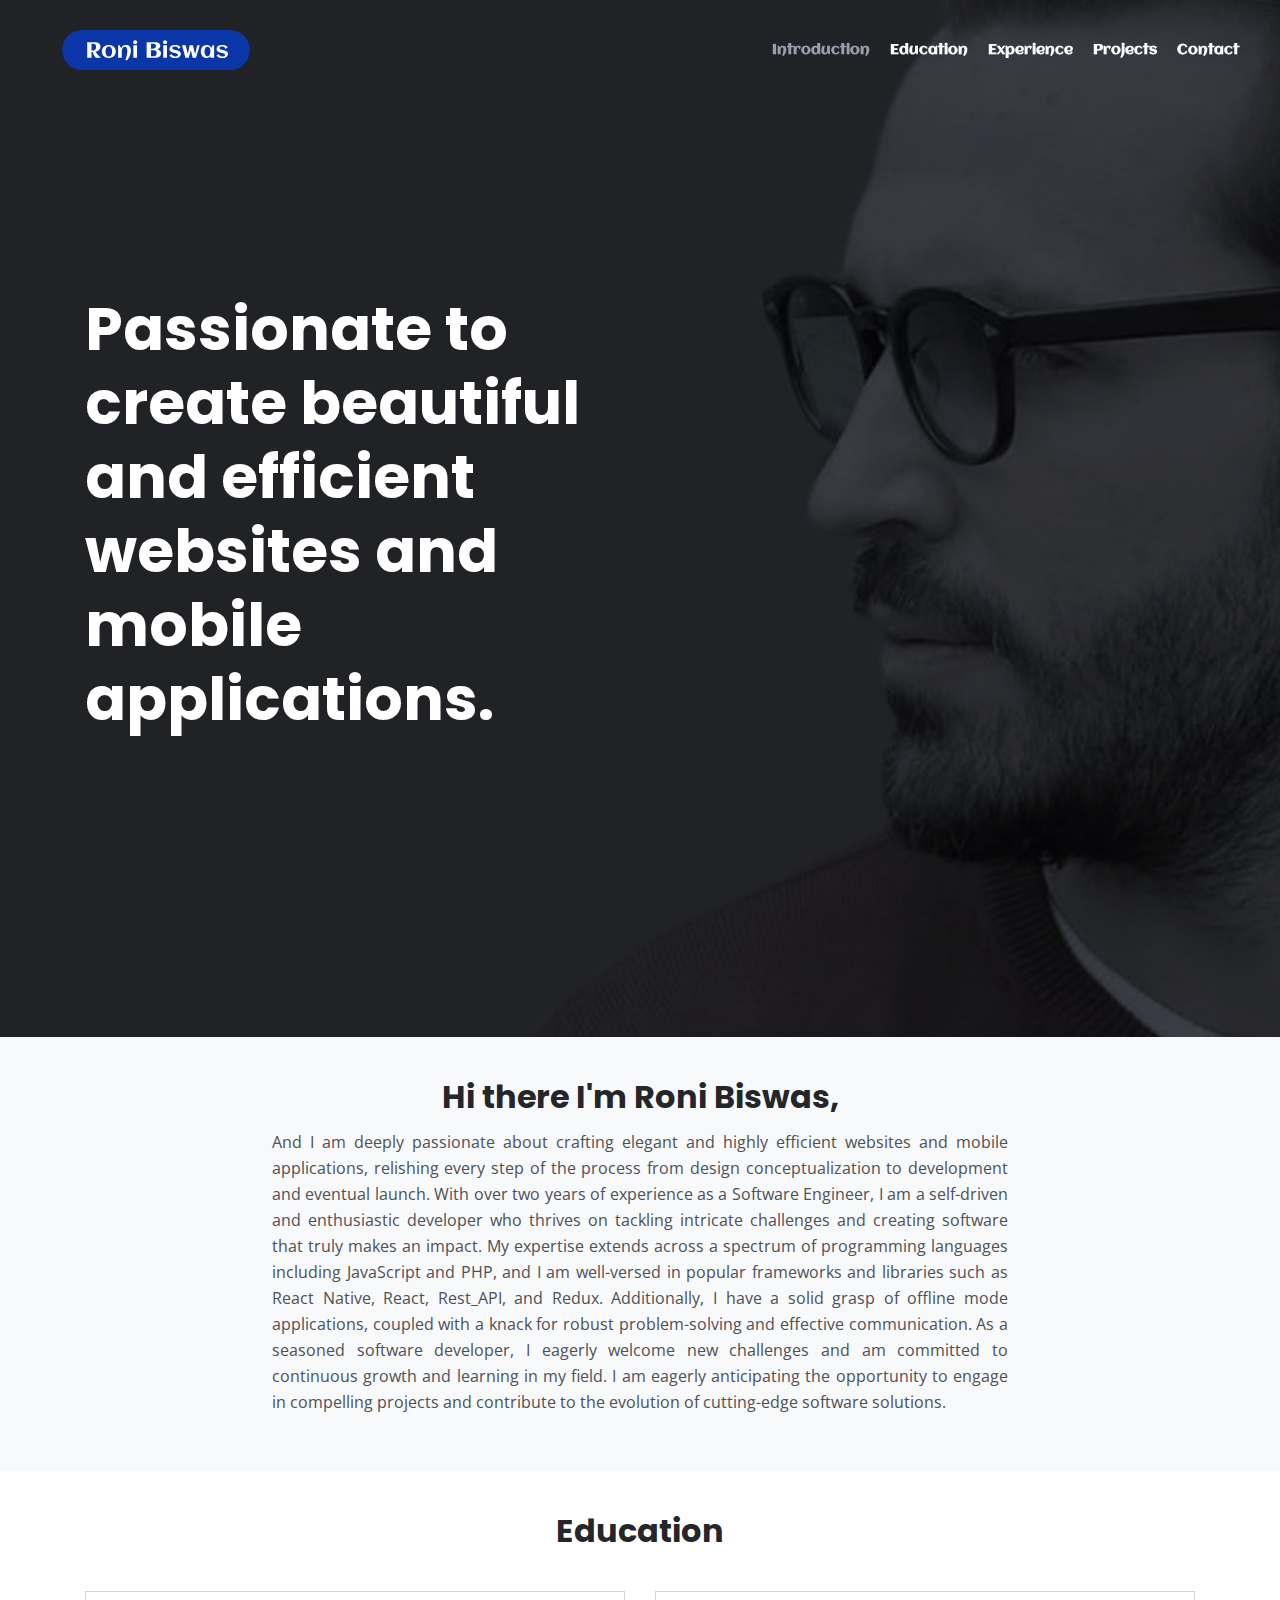
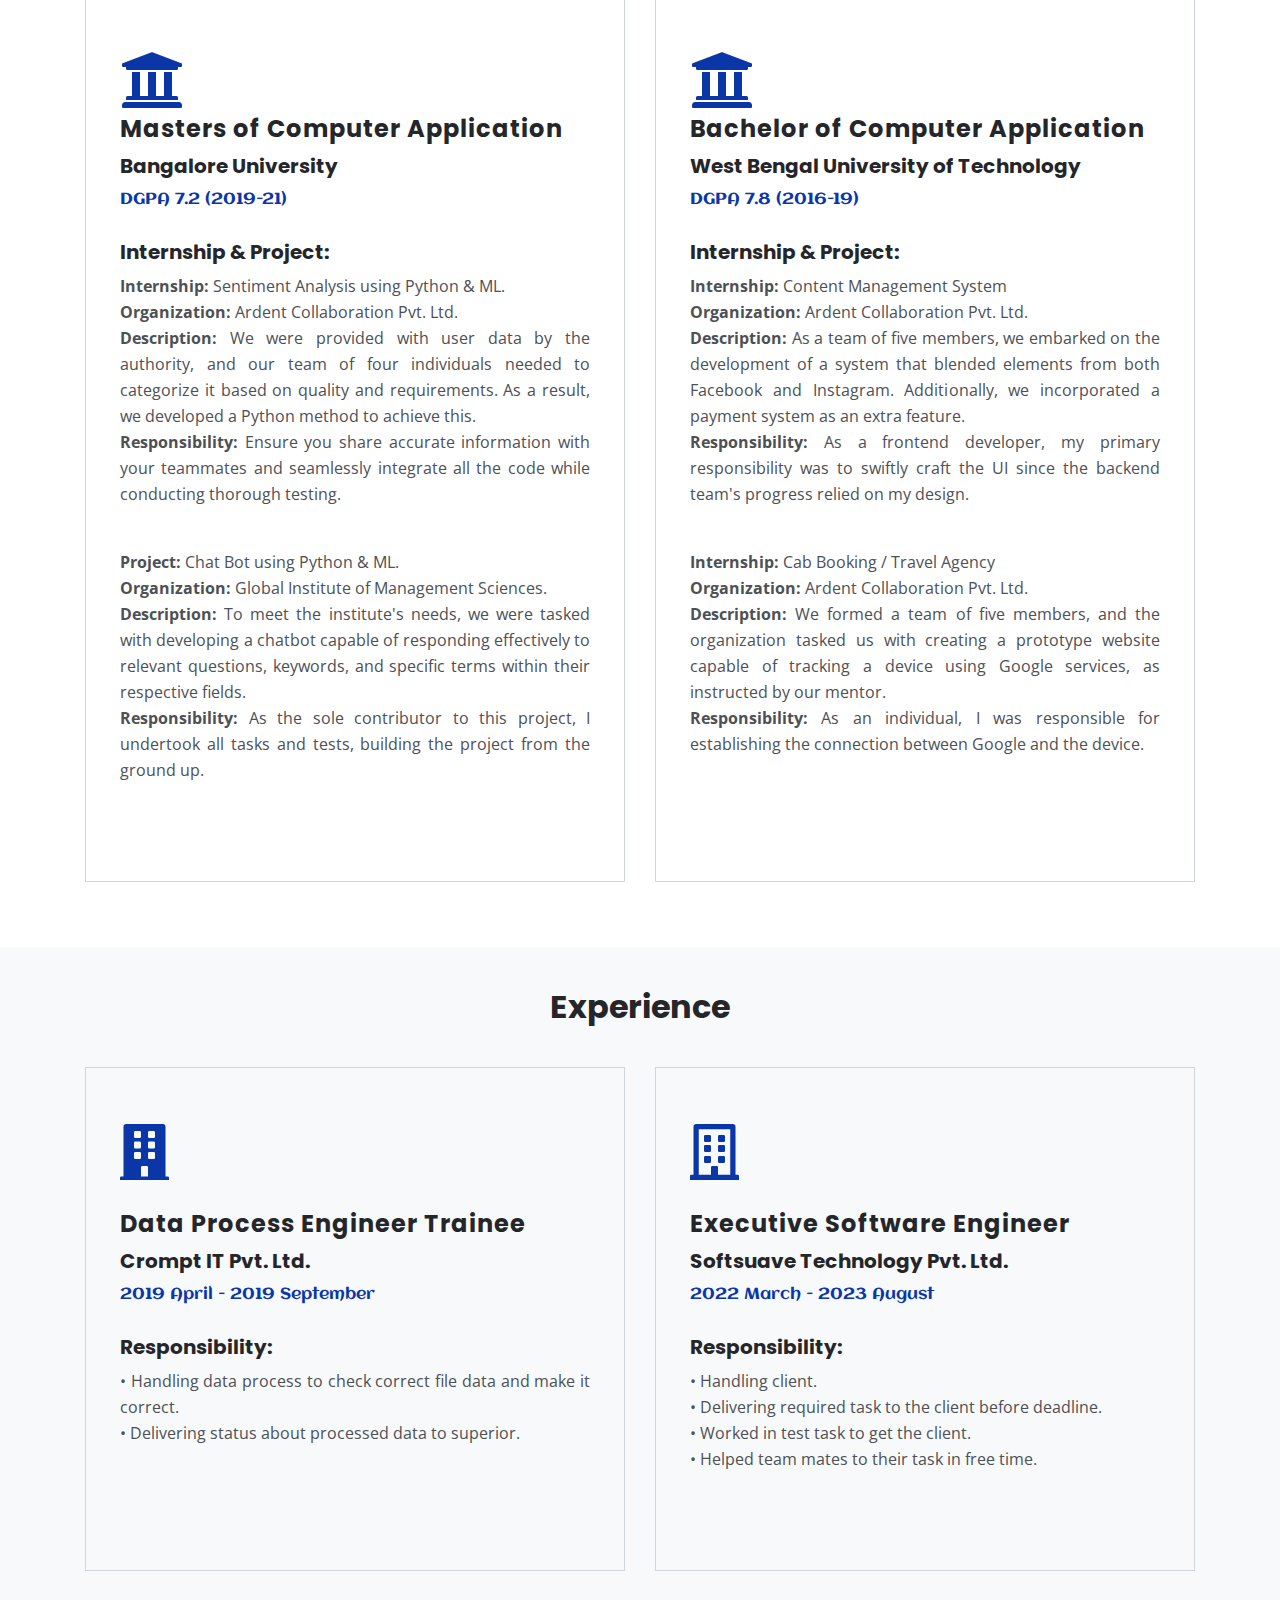
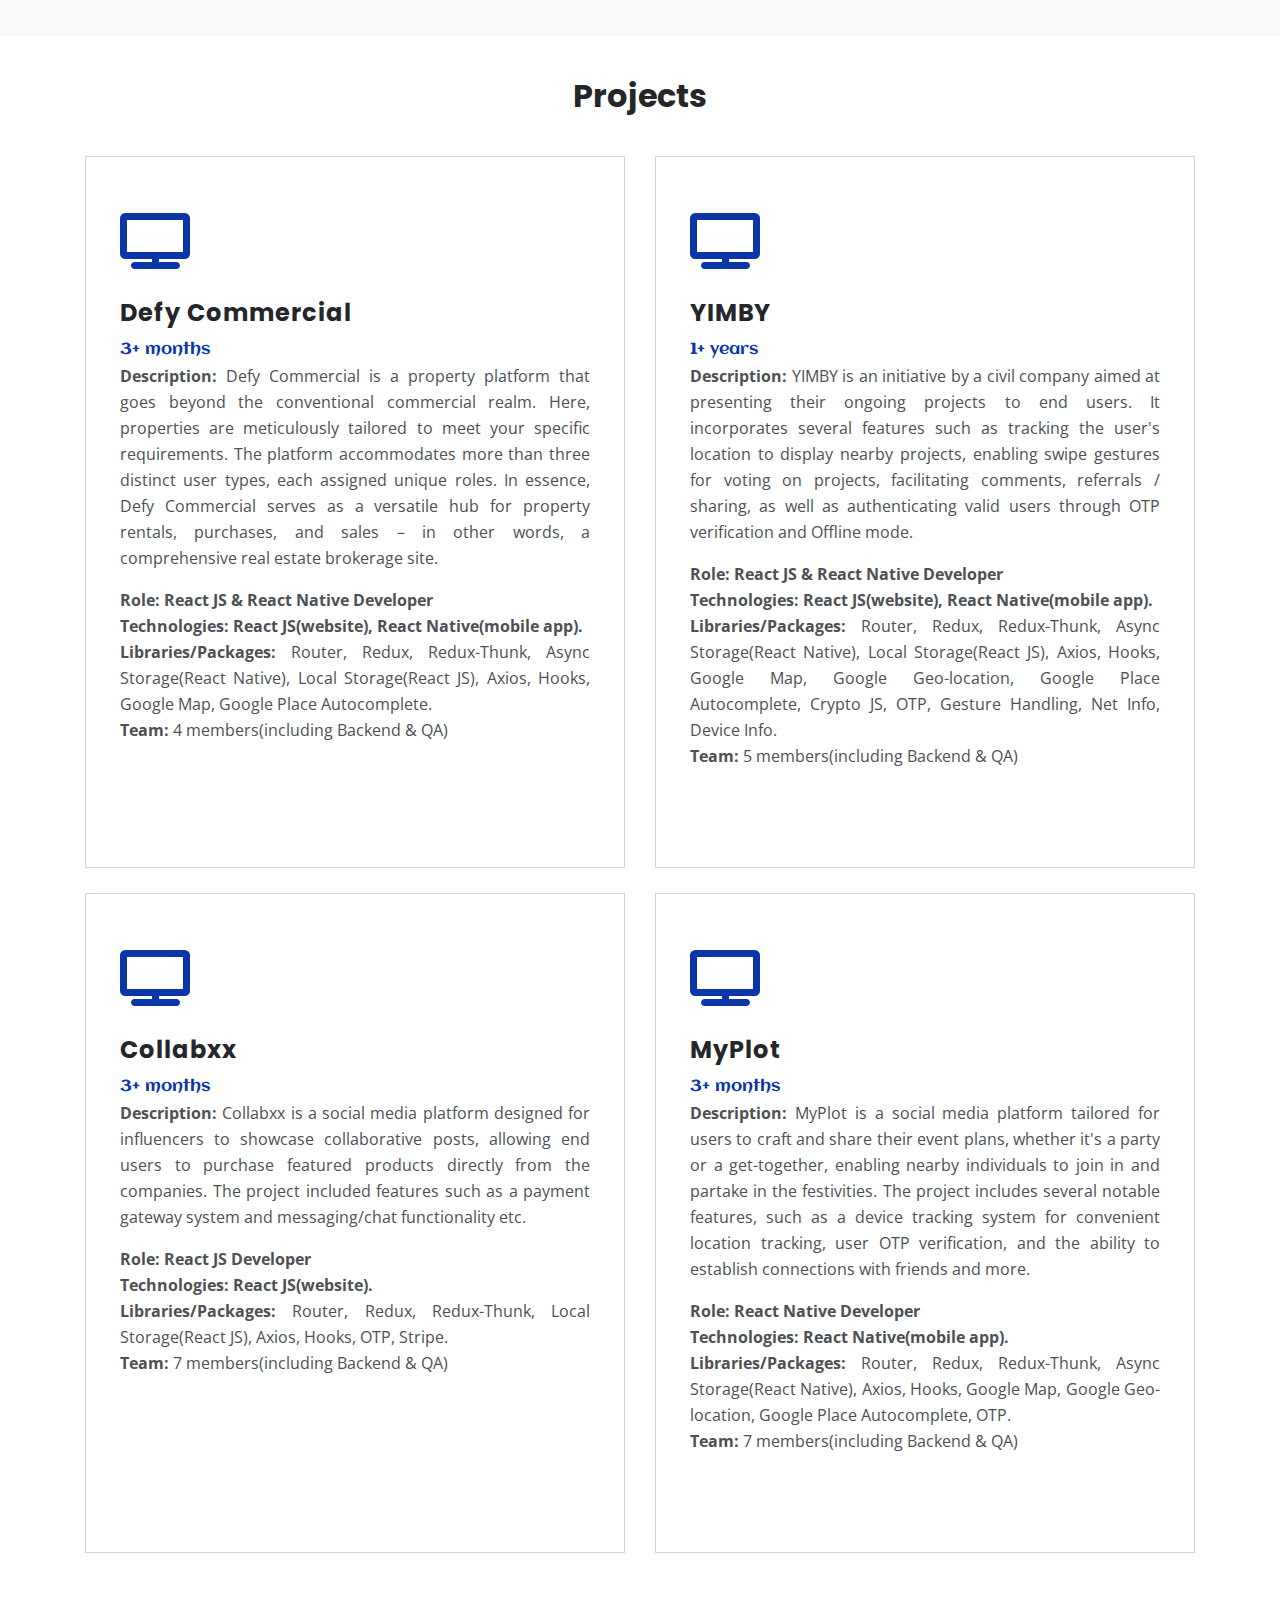
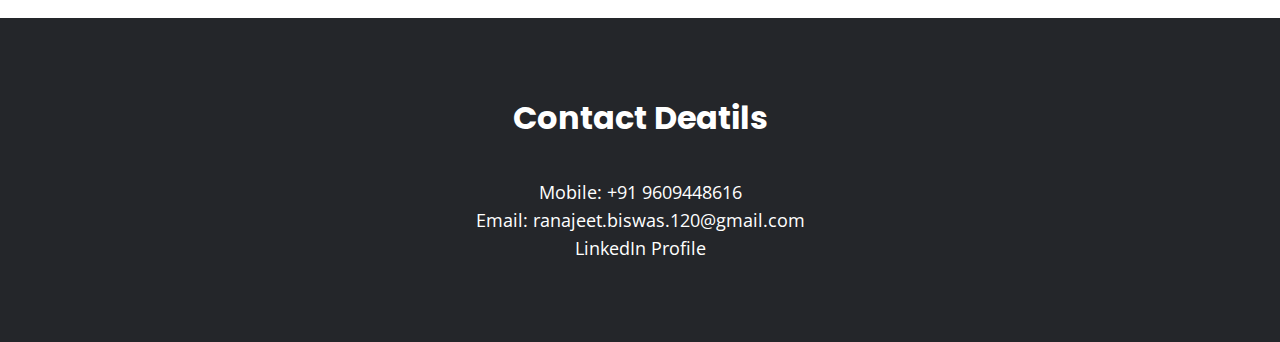
<file: index.html>
<!DOCTYPE html>
<html lang="en">
  <head>
    <meta charset="utf-8" />
    <meta
      name="viewport"
      content="width=device-width, initial-scale=1, shrink-to-fit=no"
    />

    <!-- SEO Meta Tags -->
    <meta name="description" content="Your description" />
    <meta name="author" content="Roni Biswas" />
    <!-- OG Meta Tags to improve the way the post looks when you share the page on Facebook, Twitter, LinkedIn -->
    <meta property="og:site_name" content="" />
    <!-- website name -->
    <meta property="og:site" content="" />
    <!-- website link -->
    <meta property="og:title" content="" />
    <!-- title shown in the actual shared post -->
    <meta property="og:description" content="" />
    <!-- description shown in the actual shared post -->
    <meta property="og:image" content="" />
    <!-- image link, make sure it's jpg -->
    <meta property="og:url" content="" />
    <!-- where do you want your post to link to -->
    <meta name="twitter:card" content="summary_large_image" />
    <!-- to have large image post format in Twitter -->

    <!-- Webpage Title -->
    <title>Portfolio</title>

    <link rel="preconnect" href="https://fonts.gstatic.com" />
    <link
      href="https://fonts.googleapis.com/css2?family=Open+Sans:ital,wght@0,400;0,600;0,700;1,400&family=Poppins:wght@600&display=swap"
      rel="stylesheet"
    />
    <link href="css/bootstrap.css" rel="stylesheet" />
    <link href="css/fontawesome-all.css" rel="stylesheet" />
    <link href="css/styles.css" rel="stylesheet" />
    <link rel="preconnect" href="https://fonts.googleapis.com" />
    <link rel="preconnect" href="https://fonts.gstatic.com" crossorigin />
    <link
      href="https://fonts.googleapis.com/css2?family=Aclonica&display=swap"
      rel="stylesheet"
    />
    <link rel="icon" href="images/logo.svg" />
  </head>
  <body
    data-spy="scroll"
    data-target=".fixed-top"
    style="font-family: Aclonica"
  >
    <nav class="navbar navbar-expand-lg fixed-top navbar-dark">
      <div class="container">
        <a class="navbar-brand logo-image" href="index.html">
          <img src="images/PortfolioLogo.svg" alt="alternative" />
        </a>

        <button
          class="navbar-toggler p-0 border-0"
          type="button"
          data-toggle="offcanvas"
        >
          <span class="navbar-toggler-icon"></span>
        </button>

        <div
          class="navbar-collapse offcanvas-collapse"
          id="navbarsExampleDefault"
        >
          <ul class="navbar-nav ml-auto">
            <li class="nav-item">
              <a class="nav-link page-scroll" href="#header"
                >Introduction <span class="sr-only">(current)</span></a
              >
            </li>
            <li class="nav-item">
              <a class="nav-link page-scroll" href="#Education">Education</a>
            </li>
            <li class="nav-item">
              <a class="nav-link page-scroll" href="#Experience">Experience</a>
            </li>
            <li class="nav-item">
              <a class="nav-link page-scroll" href="#Projects">Projects</a>
            </li>
            <li class="nav-item">
              <a class="nav-link page-scroll" href="#Contact">Contact</a>
            </li>
          </ul>
        </div>
      </div>
    </nav>

    <!--  Header  -->
    <header id="header" class="header">
      <div class="container">
        <div class="row">
          <div class="col-lg-6">
            <div class="text-container">
              <h1 class="h1-large" style="margin: 0">
                Passionate to create beautiful and efficient websites and mobile
                applications.
              </h1>
            </div>
          </div>
        </div>
      </div>
    </header>

    <!--  Introduction  -->
    <div id="services" class="basic-2 bg-gray">
      <div class="container">
        <div class="row">
          <div class="col-lg-12">
            <h2 class="h2-heading2">Hi there I'm Roni Biswas,</h2>
            <p class="p-heading" style="text-align: justify">
              And I am deeply passionate about crafting elegant and highly
              efficient websites and mobile applications, relishing every step
              of the process from design conceptualization to development and
              eventual launch. With over two years of experience as a Software
              Engineer, I am a self-driven and enthusiastic developer who
              thrives on tackling intricate challenges and creating software
              that truly makes an impact. My expertise extends across a spectrum
              of programming languages including JavaScript and PHP, and I am
              well-versed in popular frameworks and libraries such as React
              Native, React, Rest_API, and Redux. Additionally, I have a solid
              grasp of offline mode applications, coupled with a knack for
              robust problem-solving and effective communication. As a seasoned
              software developer, I eagerly welcome new challenges and am
              committed to continuous growth and learning in my field. I am
              eagerly anticipating the opportunity to engage in compelling
              projects and contribute to the evolution of cutting-edge software
              solutions.
            </p>
          </div>
        </div>
      </div>
    </div>

    <!-- Education Details -->
    <div id="Education" class="basic-2">
      <div class="container">
        <div class="row">
          <div class="col-lg-12">
            <h2 class="h2-heading">Education</h2>
          </div>
        </div>
        <div class="row">
          <div class="col-lg-6">
            <div class="text-box">
              <i class="fa fa-university fa-4x iconColor"></i>
              <h4>Masters of Computer Application</h4>
              <h5>Bangalore University</h5>
              <div class="time blue">DGPA 7.2 (2019-21)</div>
              <br />
              <h5>Internship & Project:</h5>
              <p>
                <b>Internship:</b> Sentiment Analysis using Python & ML.<br />
                <b>Organization:</b> Ardent Collaboration Pvt. Ltd.<br />
                <b>Description:</b> We were provided with user data by the
                authority, and our team of four individuals needed to categorize
                it based on quality and requirements. As a result, we developed
                a Python method to achieve this.<br />
                <b>Responsibility:</b> Ensure you share accurate information
                with your teammates and seamlessly integrate all the code while
                conducting thorough testing.<br />
              </p>
              <br />
              <p>
                <b>Project:</b> Chat Bot using Python & ML.<br />
                <b>Organization:</b> Global Institute of Management Sciences.<br />
                <b>Description:</b> To meet the institute's needs, we were
                tasked with developing a chatbot capable of responding
                effectively to relevant questions, keywords, and specific terms
                within their respective fields.<br />
                <b>Responsibility:</b> As the sole contributor to this project,
                I undertook all tasks and tests, building the project from the
                ground up.<br />
              </p>
            </div>
          </div>
          <div class="col-lg-6">
            <div class="text-box">
              <i class="fa fa-university fa-4x iconColor"></i>
              <h4>Bachelor of Computer Application</h4>
              <h5>West Bengal University of Technology</h5>
              <div class="time blue">DGPA 7.8 (2016-19)</div>
              <br />
              <h5>Internship & Project:</h5>
              <p>
                <b>Internship:</b> Content Management System<br />
                <b>Organization:</b> Ardent Collaboration Pvt. Ltd.<br />
                <b>Description:</b> As a team of five members, we embarked on
                the development of a system that blended elements from both
                Facebook and Instagram. Additionally, we incorporated a payment
                system as an extra feature.<br />
                <b>Responsibility:</b> As a frontend developer, my primary
                responsibility was to swiftly craft the UI since the backend
                team's progress relied on my design.<br />
              </p>
              <br />
              <p>
                <b>Internship:</b> Cab Booking / Travel Agency<br />
                <b>Organization:</b> Ardent Collaboration Pvt. Ltd.<br />
                <b>Description:</b> We formed a team of five members, and the
                organization tasked us with creating a prototype website capable
                of tracking a device using Google services, as instructed by our
                mentor.<br />
                <b>Responsibility:</b> As an individual, I was responsible for
                establishing the connection between Google and the device.<br />
              </p>
            </div>
          </div>
        </div>
      </div>
    </div>

    <!-- Experience -->
    <div id="Experience" class="basic-2 bg-gray">
      <div class="container">
        <div class="row">
          <div class="col-lg-12">
            <h2 class="h2-heading">Experience</h2>
          </div>
        </div>
        <div class="row">
          <div class="col-lg-6">
            <div class="text-box">
              <i class="fas fa-building fa-4x iconColor"></i>
              <h4>Data Process Engineer Trainee</h4>
              <h5>Crompt IT Pvt. Ltd.</h5>
              <div class="time blue">2019 April - 2019 September</div>
              <br />
              <h5>Responsibility:</h5>
              <p>
                &#x2022; Handling data process to check correct file data and
                make it correct.<br />
                &#x2022; Delivering status about processed data to superior.
              </p>
            </div>
          </div>
          <div class="col-lg-6">
            <div class="text-box">
              <i class="far fa-building fa-4x iconColor"></i>
              <h4>Executive Software Engineer</h4>
              <h5>Softsuave Technology Pvt. Ltd.</h5>
              <div class="time blue">2022 March - 2023 August</div>
              <br />
              <h5>Responsibility:</h5>
              <p>
                &#x2022; Handling client.<br />
                &#x2022; Delivering required task to the client before
                deadline.<br />
                &#x2022; Worked in test task to get the client.<br />
                &#x2022; Helped team mates to their task in free time.
              </p>
            </div>
          </div>
        </div>
      </div>
    </div>

    <!-- Projects -->
    <div id="Projects" class="basic-2">
      <div class="container">
        <div class="row">
          <div class="col-lg-12">
            <h2 class="h2-heading">Projects</h2>
          </div>
        </div>
        <div class="row">
          <div class="col-lg-6">
            <div class="text-box">
              <i class="fas fa-tv"></i>
              <h4>Defy Commercial</h4>
              <div class="time blue">3+ months</div>
              <p>
                <b>Description:</b> Defy Commercial is a property platform that
                goes beyond the conventional commercial realm. Here, properties
                are meticulously tailored to meet your specific requirements.
                The platform accommodates more than three distinct user types,
                each assigned unique roles. In essence, Defy Commercial serves
                as a versatile hub for property rentals, purchases, and sales –
                in other words, a comprehensive real estate brokerage site.
              </p>
              <p>
                <b>Role: React JS & React Native Developer</b><br />
                <b>Technologies: React JS(website), React Native(mobile app).</b
                ><br />
                <b>Libraries/Packages:</b> Router, Redux, Redux-Thunk, Async
                Storage(React Native), Local Storage(React JS), Axios, Hooks,
                Google Map, Google Place Autocomplete.<br />
                <b>Team:</b> 4 members(including Backend & QA)<br />
              </p>
            </div>
          </div>
          <div class="col-lg-6">
            <div class="text-box">
              <i class="fas fa-tv"></i>
              <h4>YIMBY</h4>
              <div class="time blue">1+ years</div>
              <p>
                <b>Description:</b> YIMBY is an initiative by a civil company
                aimed at presenting their ongoing projects to end users. It
                incorporates several features such as tracking the user's
                location to display nearby projects, enabling swipe gestures for
                voting on projects, facilitating comments, referrals / sharing,
                as well as authenticating valid users through OTP verification
                and Offline mode.
              </p>
              <p>
                <b>Role: React JS & React Native Developer</b><br />
                <b>Technologies: React JS(website), React Native(mobile app).</b
                ><br />
                <b>Libraries/Packages:</b> Router, Redux, Redux-Thunk, Async
                Storage(React Native), Local Storage(React JS), Axios, Hooks,
                Google Map, Google Geo-location, Google Place Autocomplete,
                Crypto JS, OTP, Gesture Handling, Net Info, Device Info.<br />
                <b>Team:</b> 5 members(including Backend & QA)<br />
              </p>
            </div>
          </div>
          <div class="col-lg-6">
            <div class="text-box">
              <i class="fas fa-tv"></i>
              <h4>Collabxx</h4>
              <div class="time blue">3+ months</div>
              <p>
                <b>Description:</b> Collabxx is a social media platform designed
                for influencers to showcase collaborative posts, allowing end
                users to purchase featured products directly from the companies.
                The project included features such as a payment gateway system
                and messaging/chat functionality etc.
              </p>
              <p>
                <b>Role: React JS Developer</b><br />
                <b>Technologies: React JS(website).</b><br />
                <b>Libraries/Packages:</b> Router, Redux, Redux-Thunk, Local
                Storage(React JS), Axios, Hooks, OTP, Stripe.<br />
                <b>Team:</b> 7 members(including Backend & QA)<br />
              </p>
            </div>
          </div>
          <div class="col-lg-6">
            <div class="text-box">
              <i class="fas fa-tv"></i>
              <h4>MyPlot</h4>
              <div class="time blue">3+ months</div>
              <p>
                <b>Description:</b> MyPlot is a social media platform tailored
                for users to craft and share their event plans, whether it's a
                party or a get-together, enabling nearby individuals to join in
                and partake in the festivities. The project includes several
                notable features, such as a device tracking system for
                convenient location tracking, user OTP verification, and the
                ability to establish connections with friends and more.
              </p>
              <p>
                <b>Role: React Native Developer</b><br />
                <b>Technologies: React Native(mobile app).</b><br />
                <b>Libraries/Packages:</b> Router, Redux, Redux-Thunk, Async
                Storage(React Native), Axios, Hooks, Google Map, Google
                Geo-location, Google Place Autocomplete, OTP.<br />
                <b>Team:</b> 7 members(including Backend & QA)<br />
              </p>
            </div>
          </div>
        </div>
      </div>
    </div>

    <!--  Footer -->
    <div id="Contact" class="basic-2 footer">
      <div class="container">
        <div class="row">
          <div class="col-lg-12">
            <h2 class="h2-heading text-white">Contact Deatils</h2>
          </div>
        </div>
        <div class="row">
          <div class="col-lg-12 text-center">
            <p class="p-large text-white" style="text-align: center">
              Mobile: +91 9609448616<br />
              Email: ranajeet.biswas.120@gmail.com<br />
              <a
                href="https://www.linkedin.com/in/roni-biswas-906a731a4"
                target="_blank"
                class="p-large text-white"
                >LinkedIn Profile</a
              >
            </p>
          </div>
        </div>
      </div>
    </div>

    <!-- Scripts -->
    <script src="js/jquery.min.js"></script>
    <script src="js/bootstrap.min.js"></script>
    <script src="js/jquery.easing.min.js"></script>
    <script src="js/scripts.js"></script>
  </body>
</html>
</file>
<file: css/styles.css>
/* Description: Master CSS file */

/*****************************************
Table Of Contents:
- General Styles
- Navigation
- Header
- About
- Services
- Details
- Projects
- Works
- Testimonials
- Questions
- Contact
- Footer 
- Copyright
- Back To Top Button
- Extra Pages
- Media Queries
******************************************/

/*****************************************
Colors:
- Backgrounds, navbar - black #24262a
- Backgrounds - light gray #f7f9fb
- Buttons, icons - blue #0b36a8
- Headings text - black #24262a
- Body text - dark gray #4d5055
******************************************/


/**************************/
/*     General Styles     */
/**************************/
body,
html {
    width: 100%;
	height: 100%;
}

body, p {
	color: #4d5055; 
	font: 400 1rem/1.625rem "Open Sans", sans-serif;
	text-align: justify;
}

h1 {
	color: #24262a;
	font-weight: 700;
	font-size: 2.5rem;
	line-height: 3.25rem;
	font-family: "Poppins"
}

h2 {
	color: #24262a;
	font-weight: 700;
	font-size: 2rem;
	line-height: 2.5rem;
	font-family: "Poppins"
}

h3 {
	color: #24262a;
	font-weight: 700;
	font-size: 1.75rem;
	line-height: 2.25rem;
	font-family: "Poppins"
}

h4 {
	color: #24262a;
	font-weight: 700;
	font-size: 1.5rem;
	line-height: 2rem;
	font-family: "Poppins"
}

h5 {
	color: #24262a;
	font-weight: 700;
	font-size: 1.25rem;
	line-height: 1.625rem;
	font-family: "Poppins"
}

h6 {
	color: #24262a;
	font-weight: 700;
	font-size: 1rem;
	line-height: 1.375rem;
	font-family: "Poppins"
}

.p-large {
	font-size: 1.125rem;
	line-height: 1.75rem;
	margin: 0;
}

.p-small {
	font-size: 0.875rem;
	/* line-height: 1.5rem; */
	padding-bottom: 0;
	margin: 0;
}

.testimonial-text {
	font-style: italic;
}

.testimonial-author {
	font-weight: 700;
	font-size: 1rem;
	line-height: 1.5rem;
}

.li-space-lg li {
	margin-bottom: 0.5rem;
}

a {
	color: #4d5055;
	text-decoration: underline;
}

a:hover {
	color: #4d5055;
	text-decoration: underline;
}

.bulletContainer{
	display: flex;
}

.bullet{
	margin:8px 4px 0px 0px;
	height: 10px;
	width: 10px;
	background-color: #0B36A8;
}

.bulletText{
	margin: 0px;
}

.no-line {
	text-decoration: none;
}

.no-line:hover {
	text-decoration: none;
}

.blue {
	color: #0b36a8;
}

.bg-gray {
	background-color: #f7f9fb;
}

.section-divider {
	display: block;
	height: 1px;
	margin: 0;
	border: none;
	background-color: #d3dae2;
}

.btn-solid-reg {
	display: inline-block;
	padding: 1.375rem 2.25rem 1.375rem 2.25rem;
	border: 1px solid #0b36a8;
	background-color: #0b36a8;
	color: #ffffff;
	font-weight: 600;
	font-size: 0.875rem;
	line-height: 0;
	text-decoration: none;
	transition: all 0.2s;
}

.btn-solid-reg:hover {
	background-color: transparent;
	color: #0b36a8; /* needs to stay here because of the color property of a tag */
	text-decoration: none;
}

.btn-solid-lg {
	display: inline-block;
	padding: 1.625rem 2.625rem 1.625rem 2.625rem;
	border: 1px solid #0b36a8;
	background-color: #0b36a8;
	color: #ffffff;
	font-weight: 600;
	font-size: 0.875rem;
	line-height: 0;
	text-decoration: none;
	transition: all 0.2s;
}

.btn-solid-lg:hover {
	background-color: transparent;
	color: #0b36a8; /* needs to stay here because of the color property of a tag */
	text-decoration: none;
}

.btn-outline-reg {
	display: inline-block;
	padding: 1.375rem 2.25rem 1.375rem 2.25rem;
	border: 1px solid #24262a;
	background-color: transparent;
	color: #24262a;
	font-weight: 600;
	font-size: 0.875rem;
	line-height: 0;
	text-decoration: none;
	transition: all 0.2s;
}

.btn-outline-reg:hover {
	background-color: #24262a;
	color: #ffffff;
	text-decoration: none;
}

.btn-outline-lg {
	display: inline-block;
	padding: 1.625rem 2.625rem 1.625rem 2.625rem;
	border: 1px solid #24262a;
	background-color: transparent;
	color: #24262a;
	font-weight: 600;
	font-size: 0.875rem;
	line-height: 0;
	text-decoration: none;
	transition: all 0.2s;
}

.btn-outline-lg:hover {
	background-color: #24262a;
	color: #ffffff;
	text-decoration: none;
}

.btn-outline-sm {
	display: inline-block;
	padding: 1rem 1.5rem 1rem 1.5rem;
	border: 1px solid #24262a;
	background-color: transparent;
	color: #24262a;
	font-weight: 600;
	font-size: 0.875rem;
	line-height: 0;
	text-decoration: none;
	transition: all 0.2s;
}

.btn-outline-sm:hover {
	background-color: #24262a;
	color: #ffffff;
	text-decoration: none;
}

.form-group {
	position: relative;
	margin-bottom: 1.25rem;
}

.label-control {
	position: absolute;
	top: 0.875rem;
	left: 1.5rem;
	color: #7d838a;
	opacity: 1;
	font-size: 0.875rem;
	line-height: 1.375rem;
	cursor: text;
	transition: all 0.2s ease;
}

.form-control-input:focus + .label-control,
.form-control-input.notEmpty + .label-control,
.form-control-textarea:focus + .label-control,
.form-control-textarea.notEmpty + .label-control {
	top: 0.125rem;
	color: #4d5055;
	opacity: 1;
	font-size: 0.75rem;
	font-weight: 700;
}

.form-control-input,
.form-control-select {
	display: block; /* needed for proper display of the label in Firefox, IE, Edge */
	width: 100%;
	padding-top: 1.125rem;
	padding-bottom: 0.125rem;
	padding-left: 1.5rem;
	border: 1px solid #cbcbd1;
	background-color: #ffffff;
	color: #4d5055;
	font-size: 0.875rem;
	line-height: 1.875rem;
	transition: all 0.2s;
	-webkit-appearance: none; /* removes inner shadow on form inputs on ios safari */
}

.form-control-select {
	padding-top: 0.5rem;
	padding-bottom: 0.5rem;
	height: 3.25rem;
	color: #7d838a;
}

select {
    /* you should keep these first rules in place to maintain cross-browser behavior */
    -webkit-appearance: none;
	-moz-appearance: none;
	-ms-appearance: none;
    -o-appearance: none;
    appearance: none;
    background-image: url('../images/down-arrow.png');
    background-position: 96% 50%;
    background-repeat: no-repeat;
    outline: none;
}

.form-control-textarea {
	display: block; /* used to eliminate a bottom gap difference between Chrome and IE/FF */
	width: 100%;
	height: 14rem; /* used instead of html rows to normalize height between Chrome and IE/FF */
	padding-top: 1.5rem;
	padding-left: 1.3125rem;
	border: 1px solid #cbcbd1;
	background-color: #ffffff;
	color: #4d5055;
	font-size: 0.875rem;
	line-height: 1.5rem;
	transition: all 0.2s;
}

.form-control-input:focus,
.form-control-select:focus,
.form-control-textarea:focus {
	border: 1px solid #a1a1a1;
	outline: none; /* Removes blue border on focus */
}

.form-control-input:hover,
.form-control-select:hover,
.form-control-textarea:hover {
	border: 1px solid #a1a1a1;
}

.checkbox {
	font-size: 0.75rem;
	line-height: 1.25rem;
}

input[type='checkbox'] {
	vertical-align: -10%;
	margin-right: 0.5rem;
}

.form-control-submit-button {
	display: inline-block;
	width: 100%;
	height: 3.25rem;
	border: 1px solid #0b36a8;
	border-radius: 32px;
	background-color: #0b36a8;
	color: #ffffff;
	font-weight: 600;
	font-size: 0.875rem;
	line-height: 0;
	cursor: pointer;
	transition: all 0.2s;
}

.form-control-submit-button:hover {
	border: 1px solid #24262a;
	background-color: transparent;
	color: #24262a;
}


/**********************/
/*     Navigation     */
/**********************/
.navbar {
	background-color: #24262a;
	font-weight: 600;
	font-size: 0.875rem;
	line-height: 0.875rem;
	box-shadow: 0 1px 6px 0 rgba(0, 0, 0, 0.025);
}

.navbar .navbar-brand {
	padding-top: 0.125rem;
	padding-bottom: 0.125rem;
}

.navbar .logo-image img {
    width: 250px;
	height: 40px;
}

.navbar .logo-text {
	color: #ffffff;
	font-weight: 700;
	font-size: 1.875rem;
	line-height: 1rem;
	text-decoration: none;
}

.offcanvas-collapse {
	position: fixed;
	top: 3.25rem; /* adjusts the height between the top of the page and the offcanvas menu */
	bottom: 0;
	left: 100%;
	width: 100%;
	padding-right: 1rem;
	padding-left: 1rem;
	overflow-y: auto;
	visibility: hidden;
	background-color: #24262a;
	transition: visibility .3s ease-in-out, -webkit-transform .3s ease-in-out;
	transition: transform .3s ease-in-out, visibility .3s ease-in-out;
	transition: transform .3s ease-in-out, visibility .3s ease-in-out, -webkit-transform .3s ease-in-out;
}

.offcanvas-collapse.open {
	visibility: visible;
	-webkit-transform: translateX(-100%);
	transform: translateX(-100%);
}

.navbar .navbar-nav {
	margin-top: 0.75rem;
	margin-bottom: 0.5rem;
}

.navbar .nav-item .nav-link {
	padding-top: 0.625rem;
	padding-bottom: 0.625rem;
	color: #ffffff;
	text-decoration: none;
	transition: all 0.2s ease;
}

.navbar .nav-item.dropdown.show .nav-link,
.navbar .nav-item .nav-link:hover,
.navbar .nav-item .nav-link.active {
	color: #9c9ead;
}

/* Dropdown Menu */
.navbar .dropdown .dropdown-menu {
	animation: fadeDropdown 0.2s; /* required for the fade animation */
}

@keyframes fadeDropdown {
    0% {
        opacity: 0;
    }

    100% {
        opacity: 1;
	}
}

.navbar .dropdown-menu {
	margin-top: 0.5rem;
	margin-bottom: 0.5rem;
	border: none;
	background-color: #24262a;
}

.navbar .dropdown-item {
	padding-top: 0.5rem;
	padding-bottom: 0.5rem;
	color: #ffffff;
	font-weight: 600;
	font-size: 0.875rem;
	line-height: 0.875rem;
	text-decoration: none;
}

.navbar .dropdown-item:hover {
	background-color: #24262a;
	color: #9c9ead;
}

.navbar .dropdown-divider {
	width: 100%;
	height: 1px;
	margin: 0.5rem auto 0.5rem auto;
	border: none;
	background-color: #505050;
}
/* end of dropdown menu */

.navbar .fa-stack {
	width: 2em;
	margin-right: 0.25rem;
	font-size: 0.75rem;
}

.navbar .fa-stack-2x {
	color: #0b36a8;
	transition: all 0.2s ease;
}

.navbar .fa-stack-1x {
	color: #ffffff;
	transition: all 0.2s ease;
}

.navbar .fa-stack:hover .fa-stack-2x {
	color: #ffffff;
}

.navbar .fa-stack:hover .fa-stack-1x {
	color: #0b36a8;
}

.navbar .navbar-toggler {
	padding: 0;
	border: none;
	font-size: 1.25rem;
}


/******************/
/*     Header     */
/******************/
.header {
	padding-top: 7rem;
	padding-bottom: 5.5rem;
	background: linear-gradient(rgba(0, 0, 0, 0.1), rgba(0, 0, 0, 0.1)), url('../images/header-background.jpg') center center no-repeat;
	background-size: cover;
	text-align: center;
	max-height: 100rem;
}

.header .h1-large {
	margin-bottom: 1.75rem;
	color: #ffffff;
}

.header .btn-solid-lg:hover {
	border: 1px solid #ffffff;
	color: #ffffff;
}

.header .btn-outline-lg {
	padding: 1.625rem 1.625rem 1.625rem 1.625rem;
	border: none;
	color: #ffffff;
}

.header .btn-outline-lg:hover {
	background: transparent;
	color: #9c9ead;
	text-decoration: none;
}

.header .btn-outline-lg .fas {
	margin-right: 0.375rem;
}


/*****************/
/*     About     */
/*****************/
.basic-1 {
	padding-top: 7.75rem;
	padding-bottom: 5.25rem;
}

.basic-1 .text-container {
	margin-bottom: 3rem;
}

.basic-1 .time {
	margin-bottom: 0.5rem;
	color: #0b36a8;
	font-weight: 600;
	font-size: 0.875rem;
	line-height: 1.5rem;
	font-family: "Poppins";
}

.basic-1 h6 {
	margin-bottom: 0.125rem;
}


/********************/
/*     Services     */
/********************/
.basic-2 {
	padding-top: 2.5rem;
	padding-bottom: 2.5rem;
}

.basic-2 .h2-heading {
	margin-bottom: 2.5rem;
	text-align: center;
}
.basic-2 .h2-heading2 {
	margin-bottom: 0.75rem;
	text-align: center;
}

.basic-2 .p-heading {
	text-align: center;
}
.basic-2 .p-heading2 {
	text-align: center;
}

.basic-2 .text-box {
	margin-bottom: 3rem;
	padding: 3.5rem 1rem 2.125rem 1rem;
	border: 1px solid #cfd7de;
	min-height: 100%;
	transition: 2s;
}

.basic-2 .fas,
.basic-2 .far {
	margin-bottom: 1.75rem;
	color: #0b36a8;
	font-size: 3.5rem;
}

.basic-2 h4 {
	letter-spacing: 1px;
}


/*******************/
/*     Details     */
/*******************/
.split .area-1 {
	height: 430px;
	background: linear-gradient(to bottom right, rgba(25, 26, 29, 0.5), rgba(25, 26, 29, 0.5)), url('../images/details-background.jpg') center center no-repeat;
	background-size: cover;
}

.split .area-2 {
	padding-top: 7.75rem;
	padding-bottom: 7.75rem;
}

.split p {
	margin-bottom: 2.25rem;
}

.split .icons-container {
	margin-top: 3rem;
}

.split .icons-container img {
	width: 50px;
	margin-right: 0.625rem;
	margin-bottom: 0.75rem;
}

.row .col-lg-6{
	margin-bottom: 25px;
}

.row .col-lg-4{
	margin-bottom: 25px;
}

.iconColor{
	color: #0B36A8;
}

/********************/
/*     Projects     */
/********************/
.basic-3 {
	padding-top: 7.75rem;
	padding-bottom: 1rem;
}

.basic-3 .h2-heading {
	margin-bottom: 0.75rem;
	text-align: center;
}

.basic-3 .p-heading {
	margin-bottom: 4rem;
	text-align: center;
}

.basic-3 .text-container {
	margin-bottom: 4rem;
}

.basic-3 .image-container {
	margin-bottom: 1rem;
}

/* Hover Animation */
.basic-3 .image-container {
	overflow: hidden;
	margin-right: auto;
	margin-left: auto;
}

.basic-3 .image-container img {
	margin: 0;
	transition: all 0.2s;
}

.basic-3 .image-container:hover img {
	-moz-transform: scale(1.1);
	-webkit-transform: scale(1.1);
	transform: scale(1.1);
} 
/* end of hover animation */


/*****************/
/*     Works     */
/*****************/
.basic-4 {
	padding-bottom: 1rem;
}

.basic-4 .text-container {
	margin-bottom: 4rem;
}

.basic-4 .image-container {
	margin-bottom: 1rem;
}

/* Hover Animation */
.basic-4 .image-container {
	overflow: hidden;
	margin-right: auto;
	margin-left: auto;
}

.basic-4 .image-container img {
	margin: 0;
	transition: all 0.2s;
}

.basic-4 .image-container:hover img {
	-moz-transform: scale(1.15);
	-webkit-transform: scale(1.15);
	transform: scale(1.15);
} 
/* end of hover animation */


/************************/
/*     Testimonials     */
/************************/
.cards-1 {
	padding-top: 3rem;
	padding-bottom: 3.875rem;
}

.cards-1 .h2-heading {
	margin-bottom: 3rem;
	text-align: center;
}

.cards-1 .card {
	margin-bottom: 4rem;
	border: none;
}

.cards-1 .card-body {
	padding: 0;
	text-align: center;
}

.cards-1 .testimonial-text {
	margin-bottom: 1.625rem;
}

.cards-1 img {
	display: inline-block;
	width: 60px;
	margin-bottom: 0.875rem;
	border-radius: 50%;
}

.cards-1 .text {
	margin-top: 0.375rem;
}

.cards-1 .testimonial-author {
	color: #24262a;
}

.cards-1 .testimonial-author,
.cards-1 .occupation {
	font-size: 0.875rem;
	line-height: 1.375rem;
}


/*********************/
/*     Questions     */
/*********************/
.accordion-1 {
	padding-top: 7.75rem;
	padding-bottom: 6.75rem;
}

.accordion-1 .h2-heading {
	margin-bottom: 2.5rem;
	text-align: center;
}

.accordion-1 .card {
	margin-bottom: 1.75rem;
	border: none;
}

.accordion-1 .card-header {
	padding: 0;
	border: none;
	background-color: transparent;
}

.accordion-1 .card button {
	padding: 0;
	color: #24262a;
	font-weight: 600;
	font-size: 1.125rem;
	line-height: 1.75rem;
	font-family: 'Poppins';
}

.accordion-1 .card button:hover {
	text-decoration: none;
}

.accordion-1 .card button:before {
	float: left;
	margin-right: 0.625rem;
	font-family: 'Font Awesome 5 Free';
	font-weight: 900;
	content: "\f078";
	transition: all 0.2s;
}

.accordion-1 .card button.collapsed:before {
	-webkit-transform: rotate(180deg);
	-moz-transform: rotate(180deg);
	transform: rotate(180deg);
} 

.accordion-1 .card-body {
	padding: 0.75rem 1.5rem 0.5rem 1.5rem;
}


/*******************/
/*     Contact     */
/*******************/
.form-1 {
	padding-top: 7.75rem;
	padding-bottom: 7rem;
	text-align: center;
}

.form-1 .h2-heading {
	margin-bottom: 0.75rem;
	text-align: center;
}

.form-1 .p-heading {
	margin-bottom: 4rem;
}


/******************/
/*     Footer     */
/******************/
.footer {
	padding-top: 5rem;
	padding-bottom: 5rem;
	background-color: #24262a;
	text-align: center;
}

.footer a {
	text-decoration: none;
}

.footer .fa-stack {
	width: 2em;
	/* margin-bottom: 1.25rem; */
	margin-right: 0.375rem;
	font-size: 1.5rem;
}

.footer .fa-stack .fa-stack-1x {
    color: #ffffff;
	transition: all 0.2s ease;
}

.footer .fa-stack .fa-stack-2x {
	color: #0b36a8;
	transition: all 0.2s ease;
}

.footer .fa-stack:hover .fa-stack-1x {
	color: #0b36a8;
}

.footer .fa-stack:hover .fa-stack-2x {
    color: #ffffff;
}


/*********************/
/*     Copyright     */
/*********************/
.copyright {
	padding-top: 2rem;
	padding-bottom: 2rem;
	background-color: #24262a;
	text-align: center;
}

.copyright .p-small {
	color: #9da6ac;
	text-align: center;
}

.copyright a {
	color: #9da6ac;
}


/******************************/
/*     Back To Top Button     */
/******************************/
a.back-to-top {
	position: fixed;
	z-index: 999;
	right: 12px;
	bottom: 12px;
	display: none;
	width: 42px;
	height: 42px;
	border-radius: 30px;
	background: #3a424d url("../images/up-arrow.png") no-repeat center 47%;
	background-size: 18px 18px;
	text-indent: -9999px;
}

a:hover.back-to-top {
	background-color: #0b36a8;
}


/***********************/
/*     Extra Pages     */
/***********************/
.ex-header {
	padding-top: 8.5rem;
	padding-bottom: 4rem;
	background-color: #24262a;
}

.ex-header h1 {
	color: #ffffff;
}

.ex-basic-1 .list-unstyled .fas {
	font-size: 0.375rem;
	line-height: 1.625rem;
}

.ex-basic-1 .list-unstyled .media-body {
	margin-left: 0.5rem;
}

.ex-basic-1 .text-box {
	padding: 1.25rem 1.25rem 0.5rem 1.25rem;
	background-color: #f7f9fb;
}

.text-box:hover{
	background-color: #cfdbfc;
}

.ex-cards-1 .card {
	border: none;
	background-color: transparent;
}

.ex-cards-1 .card .fa-stack {
	width: 2em;
	font-size: 1.125rem;
}

.ex-cards-1 .card .fa-stack-2x {
	color: #0b36a8;
}

.ex-cards-1 .card .fa-stack-1x {
	color: #ffffff;
	font-weight: 700;
	line-height: 2.125rem;
}

.ex-cards-1 .card .list-unstyled .media-body {
	margin-left: 0.75rem;
}

.ex-cards-1 .card .list-unstyled .media-body h5 {
	margin-top: 0.125rem;
	margin-bottom: 0.375rem;
}


/*************************/
/*     Media Queries     */
/*************************/	
/* Min-width 768px */
@media (min-width: 768px) {

	/* Header */
	.header {
		padding-top: 11rem;
		padding-bottom: 9rem;
	}
	/* end of header */


	/* Services */
	.basic-2 .text-box {
		padding-right: 2.125rem;
		padding-left: 2.125rem;
	}
	/* end of services */


	/* Extra Pages */
	.ex-basic-1 .text-box {
		padding: 1.75rem 2rem 0.875rem 2rem;
	}
	/* end of extra pages */
}
/* end of min-width 768px */


/* Min-width 992px */
@media (min-width: 992px) {
	
	/* General Styles */
	.h2-heading {
		width: 35.25rem;
		margin-right: auto;
		margin-left: auto;
	}

	.p-heading {
		width: 46rem;
		margin-right: auto;
		margin-left: auto;
	}
	/* end of general styles */


	/* Navigation */
	.navbar {
		padding-top: 1.75rem;
		background-color: transparent;
		box-shadow: none;
		transition: all 0.2s;
	}

	.navbar.top-nav-collapse {
		padding-top: 0.5rem;
		padding-top: 0.5rem;
		background-color: #24262a;
		box-shadow: 0 3px 6px 0 rgba(0, 0, 0, 0.025);
	}

	.offcanvas-collapse {
		position: static;
		top: auto;
		bottom: auto;
		left: auto;
		width: auto;
		padding-right: 0;
		padding-left: 0;
		background-color: transparent;
		overflow-y: visible;
		visibility: visible;
	}

	.offcanvas-collapse.open {
		-webkit-transform: none;
		transform: none;
	}

	.navbar .navbar-nav {
		margin-top: 0;
		margin-bottom: 0;
	}
	
	.navbar .nav-item .nav-link {
		padding-right: 0.625rem;
		padding-left: 0.625rem;
	}

	.navbar .dropdown-menu {
		margin-top: 0.25rem;
		box-shadow: 0 3px 3px 1px rgba(0, 0, 0, 0.08);
	}

	.navbar .dropdown-divider {
		width: 90%;
	}

	.navbar .social-icons {
		margin-left: 0.5rem;
	}
	
	.navbar .fa-stack {
		margin-right: 0;
		margin-left: 0.25rem;
	}
	/* end of navigation */


	/* Header */
	.header {
		padding-top: 15rem;
		padding-bottom: 14rem;
		text-align: left;
	}
	/* end of header */


	/* Details */
	.split {
		height: 760px;
	}
	
	.split .area-1 {
		height: 100%;
		width: 50%;
		display: inline-block;
	}
	
	.split .area-2 {
		height: 100%;
		width: 50%;
		display: inline-block;
		vertical-align: top;
	}

	.split .text-container {
		width: 400px;
		margin-left: 3rem;
	}
	/* end of details */


	/* Testimonials */
	.cards-1 .card {
		display: inline-block;
		width: 290px;
		vertical-align: top;
	}

	.cards-1 .card:nth-of-type(3n+2) {
		margin-right: 1.5rem;
		margin-left: 1.5rem;
	}

	.cards-1 .card-body {
		text-align: left;
	}

	.cards-1 .details {
		display: flex;
		align-items: flex-start;
	}
	
	.cards-1 .details .text {
		flex-direction: column;
	}
	
	.cards-1 .details img {
		margin-right: 1.125rem;
	}
	/* end of testimonials */


	/* Accordion */
	.accordion-1 .accordion {
		width: 730px;
		margin-right: auto;
		margin-left: auto;
	}
	/* end of accordion */


	/* Contact */
	.form-1 form {
		width: 790px;
		margin-right: auto;
		margin-left: auto;
	}
	/* end of contact */


	/* Extra Pages */
	.ex-cards-1 .card {
		display: inline-block;
		width: 296px;
		vertical-align: top;
	}

	.ex-cards-1 .card:nth-of-type(3n+2) {
		margin-right: 1rem;
		margin-left: 1rem;
	}
	/* end of extra pages */
}
/* end of min-width 992px */


/* Min-width 1200px */
@media (min-width: 1200px) {

	/* General Styles */
	.h1-large {
		font-size: 3.75rem;
		line-height: 4.625rem;
	}
	/* end of general styles */


	/* Navigation */
	.navbar .container {
		max-width: 1330px;
	}
	/* end of navigation */


	/* Header */
	.header {
		padding-top: 18.25rem;
		padding-bottom: 17.25rem;
	}
	/* end of header */


	/* About */
	.basic-1 .text-container.first {
		margin-right: 2rem;
	}

	.basic-1 .text-container.second {
		margin-right: 1rem;
		margin-left: 1rem;
	}

	.basic-1 .text-container.third {
		margin-left: 2rem;
	}
	/* end of about */


	/* Details */
	.split {
		height: 700px;
	}

	.split .text-container {
		width: 460px;
		margin-left: 5rem;
	}
	/* end of details */


	/* Testimonials */
	.cards-1 .card {
		width: 338px;
	}
	
	.cards-1 .card:nth-of-type(3n+2) {
		margin-right: 2.625rem;
		margin-left: 2.625rem;
	}
	/* end of testimonials */
	

	/* Extra Pages */
	.ex-cards-1 .card {
		width: 336px;
	}

	.ex-cards-1 .card:nth-of-type(3n+2) {
		margin-right: 2.875rem;
		margin-left: 2.875rem;
	}
	/* end of extra pages */
}
/* end of min-width 1200px */
</file>
